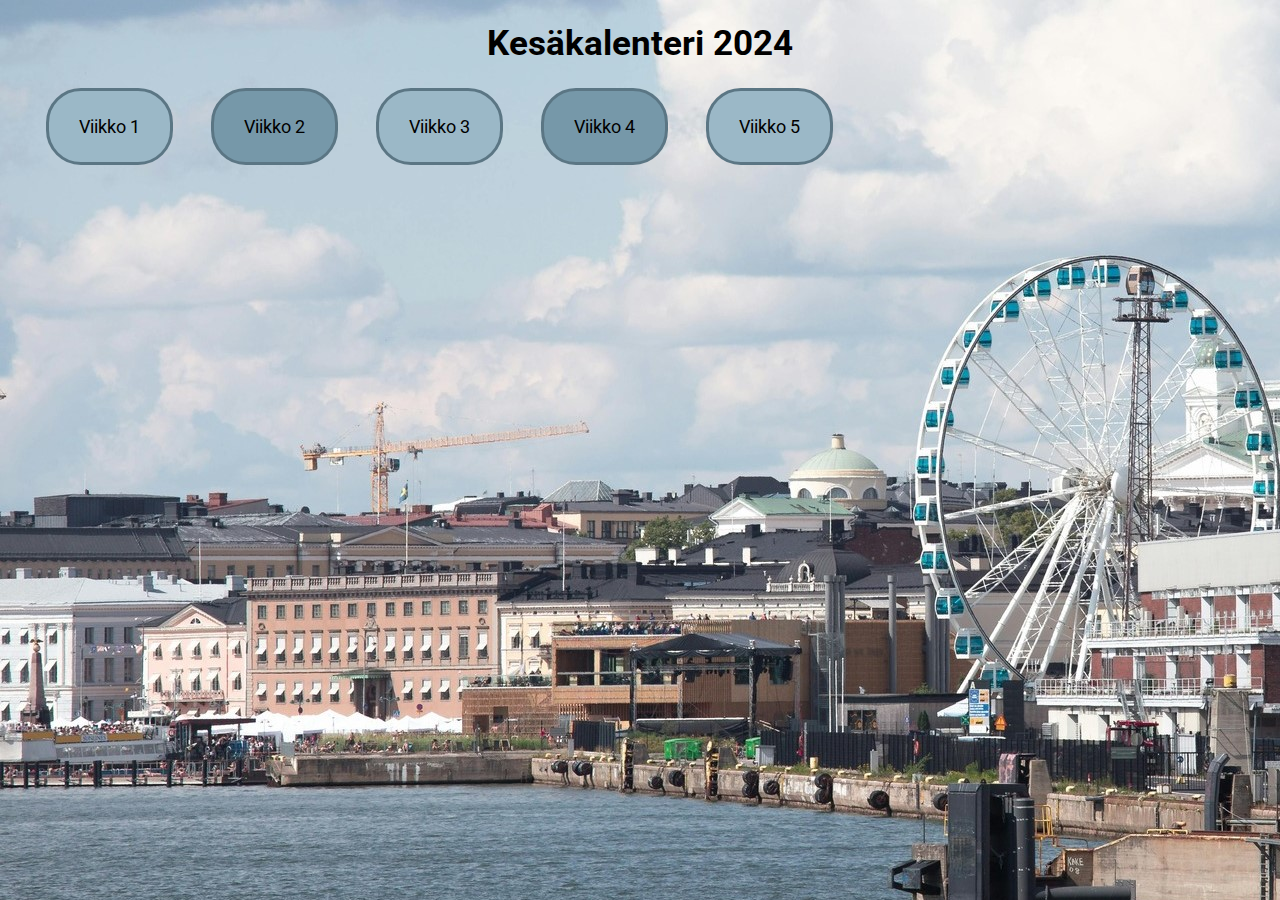
<file: index.html>
<!DOCTYPE html>
<html lang="fi">
<head>
    <meta charset="UTF-8">
    <meta name="viewport" content="width=device-width, initial-scale=1.0">
    <title>Kesäkalenteri</title>

    <link rel="stylesheet" href="kesakalenteri.css">
</head>
<body>
    <h1>Kesäkalenteri 2024</h1>
    
<div>
    <input class="nappi" value="Viikko 1" type="button" onclick="vko1()">
    <input class="nappi1" value="Viikko 2" type="button" onclick="vko2()">
    <input class="nappi" value="Viikko 3" type="button" onclick="vko3()">
    <input class="nappi1" value="Viikko 4" type="button" onclick="vko4()">
    <input class="nappi" value="Viikko 5" type="button" onclick="vko5()">
    <div id="myModal" class="modal">
        <div class="modal-content">
            <div class="modal-header">
                <span class="close">&times;</span>
                <h2 id="menovinkki"></h2>
            </div>
            
            <div id="sisalto" class="modal-body"></div>
        </div>
    </div>

    
<script src="kesakalenteri.js"></script>

</body>
</html>
</file>
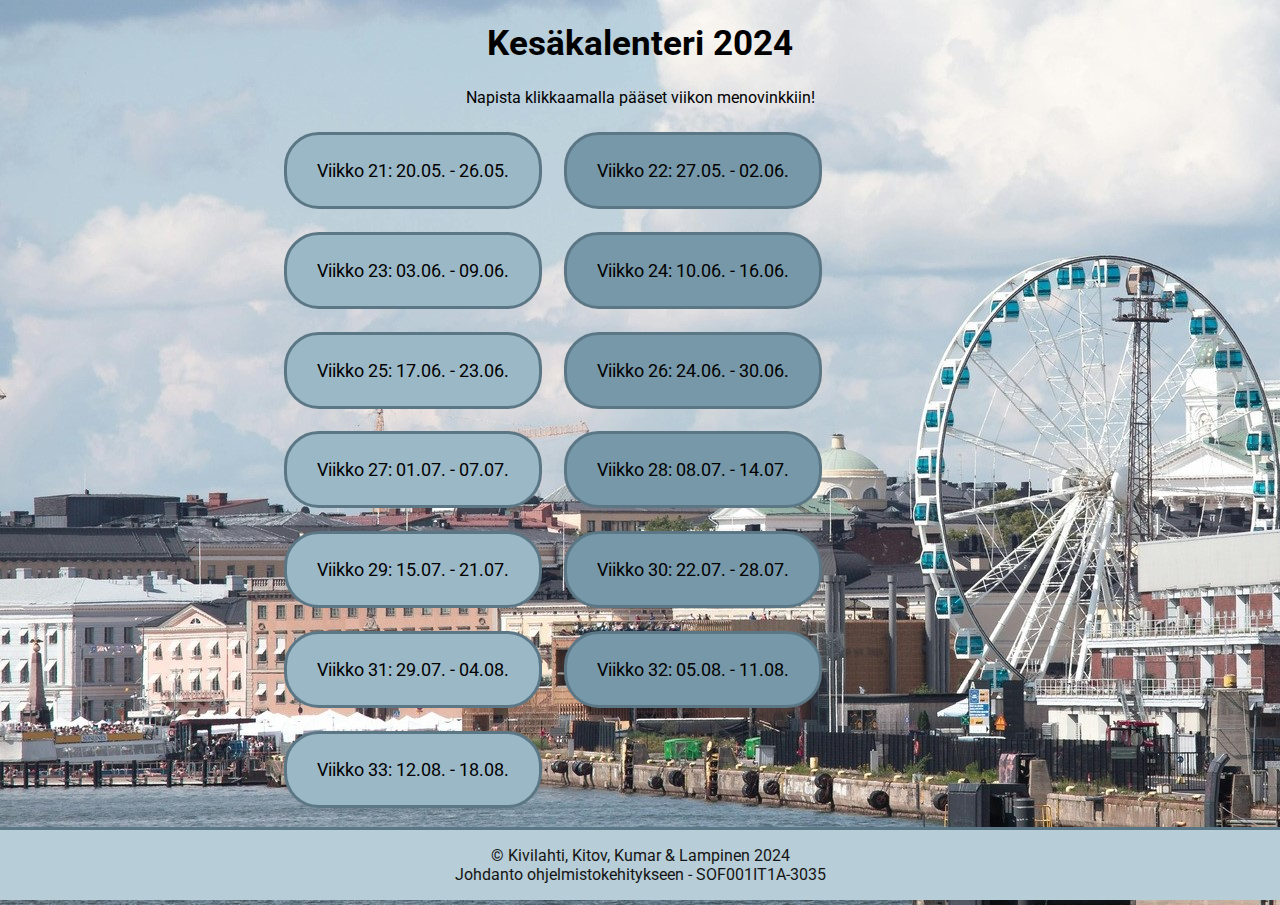
<file: esittely.html>
<!DOCTYPE html>
<html lang="fi">
<head>
    <meta charset="UTF-8">
    <meta name="viewport" content="width=device-width, initial-scale=1.0">
    <title>Kesäkalenteri</title>

    <link rel="stylesheet" href="kesakalenteri.css">
</head>
<body>
    <h1>Kesäkalenteri 2024</h1>
    <p>Napista klikkaamalla pääset viikon menovinkkiin!</p>

<div class="page-container">
<div class="container">
    <input class="nappi" value="Viikko 21: 20.05. - 26.05." type="button" onclick="vko1()">
    <input class="nappi1" value="Viikko 22: 27.05. - 02.06." type="button" onclick="vko2()">
    <input class="nappi" value="Viikko 23: 03.06. - 09.06." type="button" onclick="vko3()">

    <input class="nappi1" value="Viikko 24: 10.06. - 16.06." type="button" onclick="vko4()">
    <input class="nappi" value="Viikko 25: 17.06. - 23.06." type="button" onclick="vko5()">
    <input class="nappi1" value="Viikko 26: 24.06. - 30.06." type="button" onclick="vko6()">

    <input class="nappi" value="Viikko 27: 01.07. - 07.07." type="button" onclick="vko7()">
    <input class="nappi1" value="Viikko 28: 08.07. - 14.07." type="button" onclick="vko8()">
    <input class="nappi" value="Viikko 29: 15.07. - 21.07." type="button" onclick="vko9()">

    <input class="nappi1" value="Viikko 30: 22.07. - 28.07." type="button" onclick="vko10()">
    <input class="nappi" value="Viikko 31: 29.07. - 04.08." type="button" onclick="vko11()">
    <input class="nappi1" value="Viikko 32: 05.08. - 11.08." type="button" onclick="vko12()">

    <input class="nappi" value="Viikko 33: 12.08. - 18.08." type="button" onclick="vko13()">
    <div id="myModal" class="modal">
        <div class="modal-content">
            <div class="modal-header">
                <span class="close">&times;</span>
                <h2 id="menovinkki"></h2>
            </div>
            
            <div id="sisalto" class="modal-body"></div>
        </div>
    </div>

    
<script src="kesakalenteri2.js"></script>


<div class="footer">
    <p>&copy; Kivilahti, Kitov, Kumar & Lampinen 2024<br>Johdanto ohjelmistokehitykseen - SOF001IT1A-3035</p>
</div>

</div>
</body>
</html>
</file>
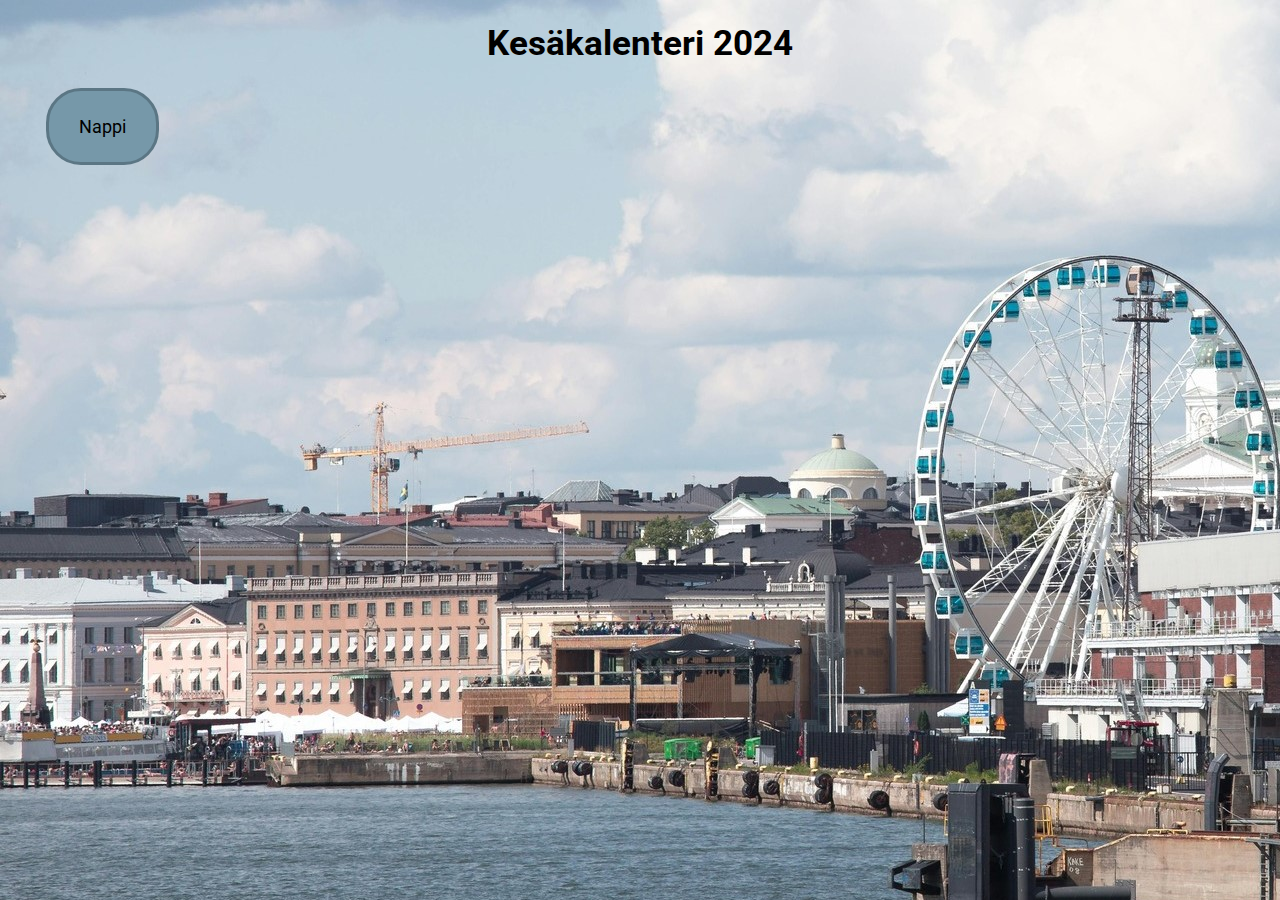
<file: kesakalenteri.html>
<!DOCTYPE html>
<html lang="fi">
<head>
    <meta charset="UTF-8">
    <meta name="viewport" content="width=device-width, initial-scale=1.0">
    <title>Kesäkalenteri</title>

    <link rel="stylesheet" href="kesakalenteri.css">
</head>
<body>
    <h1>Kesäkalenteri 2024</h1>
    
    <input class="nappi1" value="Nappi" type="button" onclick="vko1()">
    
    <div id="myModal" class="modal">
        <div class="modal-content">
            <div class="modal-header">
                <span class="close">&times;</span>
                <h2>Otsikko</h2>
            </div>
            <div class="modal-body">
                <p>Lorem ipsum dolor sit amet consectetur adipisicing elit.
                 Dolor similique fugiat illo unde, repellendus eius ipsam esse quia maxime impedit magni 
                 praesentium obcaecati. Accusantium aperiam adipisci maiores voluptate temporibus vero.</p>
        </div></div>
    
    <script>
        let modal = document.getElementById("myModal");

        let span = document.getElementsByClassName("close")[0];

        function vko1(){
            modal.style.display = "block";
        }
        span.onclick = function() {
            modal.style.display = "none";
        }

    </script>


</body>
</html>
</file>
<file: kesakalenteri.css>
@import url(https://fonts.googleapis.com/css?family=Roboto);

body {
 background-image: url("tausta1.jpg");
} 
h1 {
  font-size: 35px;
  font-family:"Roboto";
  text-align: center;
  
}
h2 {
  font-size: 25px;
  font-family: "Roboto";
}
p {
  font-size: 16px;
  font-family:"Roboto";
  text-align: center;
}
a {
  text-decoration: none;
  color: #5a9ec3;
  font-family:"Roboto";
}
a:hover {
  color: #82b9d9;
}

/* Nappien asetukset */
.nappi {
  font-size: 18px;
  font-family:"Roboto";
  padding: 25px 30px; /* koko */
  background-color: #9bb8c7;
  color: rgb(0, 0, 0);
  border: 3px solid #5b7684;
  border-radius: 35px;
  float: left;
  margin-left: 3%; /* välit */
  margin-bottom: 3%; /* välit */
  cursor: pointer;
  transition-duration: 0.4s;
}
.nappi1 {
  font-size: 18px;
  font-family:"Roboto";
  padding: 25px 30px; /* koko */
  background-color:  #7698a9;
  color: rgb(0, 0, 0);
  border: 3px solid  #5b7684;
  border-radius: 35px;
  float: left;
  margin-left: 3%; /* välit */
  margin-bottom: 3%; /* välit */
  cursor: pointer; 
  transition-duration: 0.4s;
}

.nappi:hover, .nappi1:hover{
  background-color: #314551;
  color: #F0F0F0;
}

/* Muokkaa kaikkien nappien sijaintia */
.container {
  margin-left: 20%;
  margin-right: 20%;
  margin-top: 2%;
}

/* Auttaa ettei footer mene nappien päälle */
.page-container {
  min-height: 85vh;
}

/* Pop up tausta */
.modal {
  display: none;
  position: fixed; 
  z-index: 1; 
  padding-top: 3%;
  padding-left: 20%;
  
  top: 0;
  left: 0;
  width: 100%; 
  height: 100%; 
 
  background-color: #00000066;
}

/* Pop up otsikkorivi */
.modal-header {
  color: #ffffff;
  font-size: 20px;
  font-family: "Roboto";
  padding: 2px 12px;
  background-color: #2c3f4b;
  width: 60%;
  
}

/* Pop up sisältö */
.modal-body {
  color: black;
  font-size: 18px;
  font-family: "Roboto";
  padding: 2px 12px;
  background-color: #ffffff;
  width: 60%;
  margin-bottom: 10px;
 
}

/* X jolla suljetaan pop up */
.close {
  color: #ffffff;
  float: right;
  font-size: 28px;
  font-weight: bold;
  cursor: pointer;
}

/* Kirsin sisältöjä */
#kuva-uutela, #kuva-museo, #kuva-haaga, #kuva-purjehdus, #kuva-meri {
  max-height: 300px;
  margin-bottom: 30px;
  margin-top: 25px;
  margin-left: 2%;
  border: solid black 1px;
}

#kartta-Uutela, #kartta-haaga, #kartta-helsinki, #kartta-vartiosaari {
  margin-bottom: 30px;
  margin-top: 25px;
  margin-left: 3%;
}
#helsinki-video {
  margin-left: 3%;
  margin-top: 25px;
  margin-bottom: 30px;
  border: solid black 1px;
}
#kartta-teatteri {
  margin-left: 3%;
  margin-top: 25px;
  margin-bottom: 30px;
}

/* Alexin sisältöjä */
#kuva-vko8, #kuva-vko9 {
  max-height: 300px;
  margin-bottom: 30px;
  margin-top: 25px;
  margin-left: 2%;
  border: solid black 1px;
}

/* Jussin sisältö */
#kuva-veneet, #kuva-juhannus, #kuva-suomenlinna {
  max-height: 300px;
  margin-bottom: 30px;
  margin-top: 25px;
  margin-left: 2%;
  border: solid black 1px;
}
#kartta-seurasaari, #kartta-suomenlinna {
  margin-left: 3%;
  margin-top: 25px;
  margin-bottom: 30px;
}

/* Alatunniste */
.footer {
  position: fixed;
  left: 0;
  bottom: 0;
  width: 100%;
  color: rgb(20, 20, 20);
  background-color: #b7cdd7;
  text-align: center;
  border-top: solid 3px #5b7684;
  clear: both;
}

/* pienempi tietokoneen näyttö */
@media only screen and (max-width: 1800px) {
.nappi {
  padding: 25px 30px; /* koko */
} 
.nappi1 {
  padding: 25px 30px; /* koko */
}
.container {
  margin-left: 20%;
  margin-right: 20%;
  margin-top: 2%;
}
.page-container {
  min-height: 85vh;
}
}

/* iso näyttö */
@media only screen and (min-width: 1800px) {
h1 {
  margin-top: 3%;
}
.nappi {
  padding: 30px 35px; /* koko */
}
.nappi1 {
  padding: 30px 35px; /* koko */
}
.container {
  margin-left: 25%;
  margin-right: 25%;
  margin-top: 3%;
}
.modal {
  padding-top: 8%;
  padding-left: 25%;
}
.modal-body {
  width: 50%;
}
.modal-header {
  width: 50%;
}
.page-container {
  min-height: 70vh;
}
#kuva-uutela, #kuva-haaga, #kuva-veneet, #kuva-vko8, #kuva-vko9, #kuva-purjehdus {
  margin-left: 3%;
}
#helsinki-video, #kuva-meri {
  margin-left: 4%;
}
#kuva-juhannus, #kuva-suomenlinna, #kuva-museo {
  margin-left: 5%;
}
}
</file>
